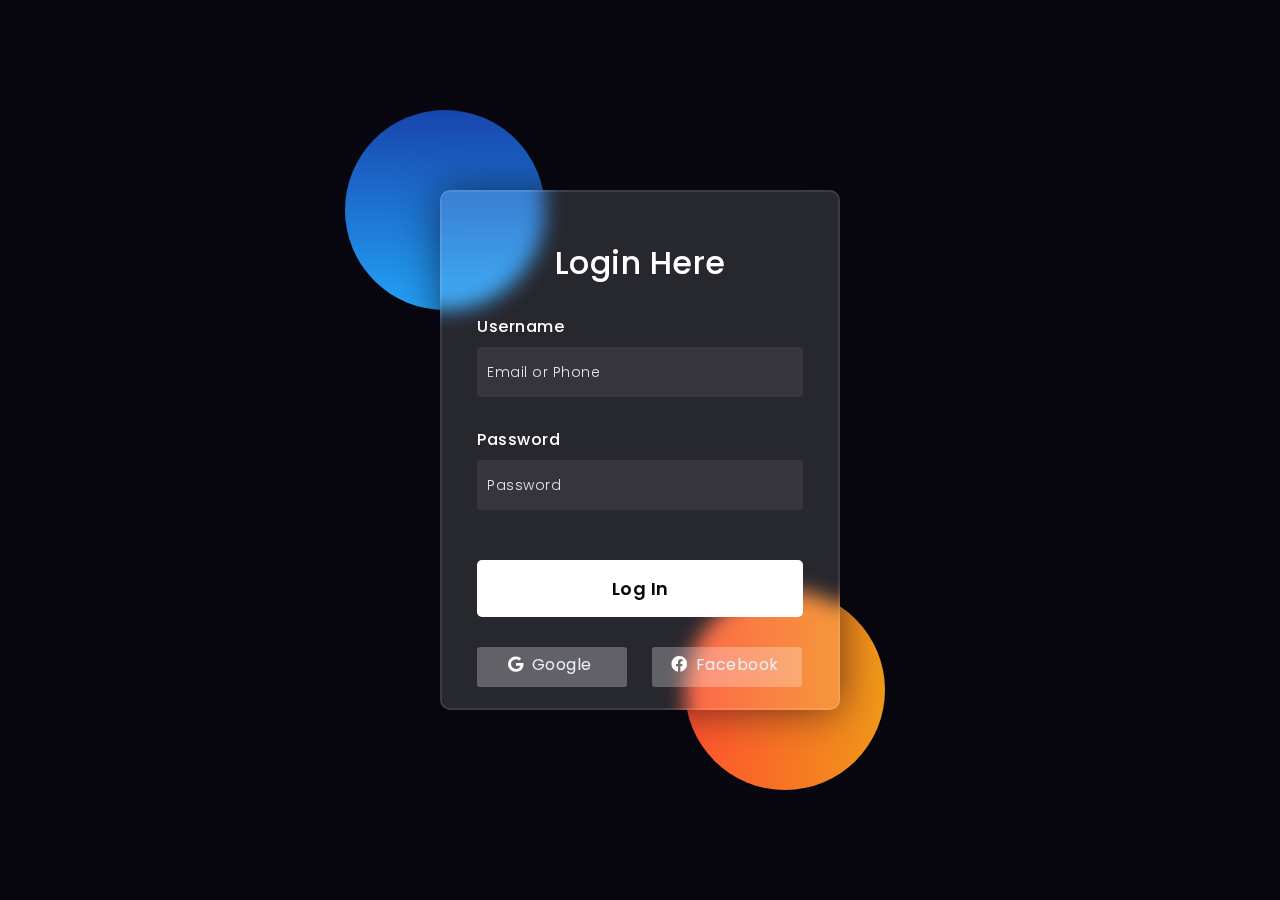
<file: login.html>
<!DOCTYPE html>
<html lang="en">
<head>
  <!-- Design by foolishdeveloper.com -->
    <title>Glassmorphism login Form Tutorial in html css</title>
 
    <link rel="preconnect" href="https://fonts.gstatic.com">
    <link rel="stylesheet" href="https://cdnjs.cloudflare.com/ajax/libs/font-awesome/5.15.4/css/all.min.css">
    <link href="https://fonts.googleapis.com/css2?family=Poppins:wght@300;500;600&display=swap" rel="stylesheet">
    <!--Stylesheet-->
    <style media="screen">
      *,
*:before,
*:after{
    padding: 0;
    margin: 0;
    box-sizing: border-box;
}
body{
    background-color: #080710;
}
.background{
    width: 430px;
    height: 520px;
    position: absolute;
    transform: translate(-50%,-50%);
    left: 50%;
    top: 50%;
}
.background .shape{
    height: 200px;
    width: 200px;
    position: absolute;
    border-radius: 50%;
}
.shape:first-child{
    background: linear-gradient(
        #1845ad,
        #23a2f6
    );
    left: -80px;
    top: -80px;
}
.shape:last-child{
    background: linear-gradient(
        to right,
        #ff512f,
        #f09819
    );
    right: -30px;
    bottom: -80px;
}
form{
    height: 520px;
    width: 400px;
    background-color: rgba(255,255,255,0.13);
    position: absolute;
    transform: translate(-50%,-50%);
    top: 50%;
    left: 50%;
    border-radius: 10px;
    backdrop-filter: blur(10px);
    border: 2px solid rgba(255,255,255,0.1);
    box-shadow: 0 0 40px rgba(8,7,16,0.6);
    padding: 50px 35px;
}
form *{
    font-family: 'Poppins',sans-serif;
    color: #ffffff;
    letter-spacing: 0.5px;
    outline: none;
    border: none;
}
form h3{
    font-size: 32px;
    font-weight: 500;
    line-height: 42px;
    text-align: center;
}

label{
    display: block;
    margin-top: 30px;
    font-size: 16px;
    font-weight: 500;
}
input{
    display: block;
    height: 50px;
    width: 100%;
    background-color: rgba(255,255,255,0.07);
    border-radius: 3px;
    padding: 0 10px;
    margin-top: 8px;
    font-size: 14px;
    font-weight: 300;
}
::placeholder{
    color: #e5e5e5;
}
button{
    margin-top: 50px;
    width: 100%;
    background-color: #ffffff;
    color: #080710;
    padding: 15px 0;
    font-size: 18px;
    font-weight: 600;
    border-radius: 5px;
    cursor: pointer;
}
.social{
  margin-top: 30px;
  display: flex;
}
.social div{
  background: red;
  width: 150px;
  border-radius: 3px;
  padding: 5px 10px 10px 5px;
  background-color: rgba(255,255,255,0.27);
  color: #eaf0fb;
  text-align: center;
}
.social div:hover{
  background-color: rgba(255,255,255,0.47);
}
.social .fb{
  margin-left: 25px;
}
.social i{
  margin-right: 4px;
}

    </style>
</head>
<body>
    <div class="background">
        <div class="shape"></div>
        <div class="shape"></div>
    </div>
    <form>
        <h3>Login Here</h3>

        <label for="username">Username</label>
        <input type="text" placeholder="Email or Phone" id="username">

        <label for="password">Password</label>
        <input type="password" placeholder="Password" id="password">

        <button>Log In</button>
        <div class="social">
          <div class="go"><i class="fab fa-google"></i>  Google</div>
          <div class="fb"><i class="fab fa-facebook"></i>  Facebook</div>
        </div>
    </form>
</body>
</html>
</file>
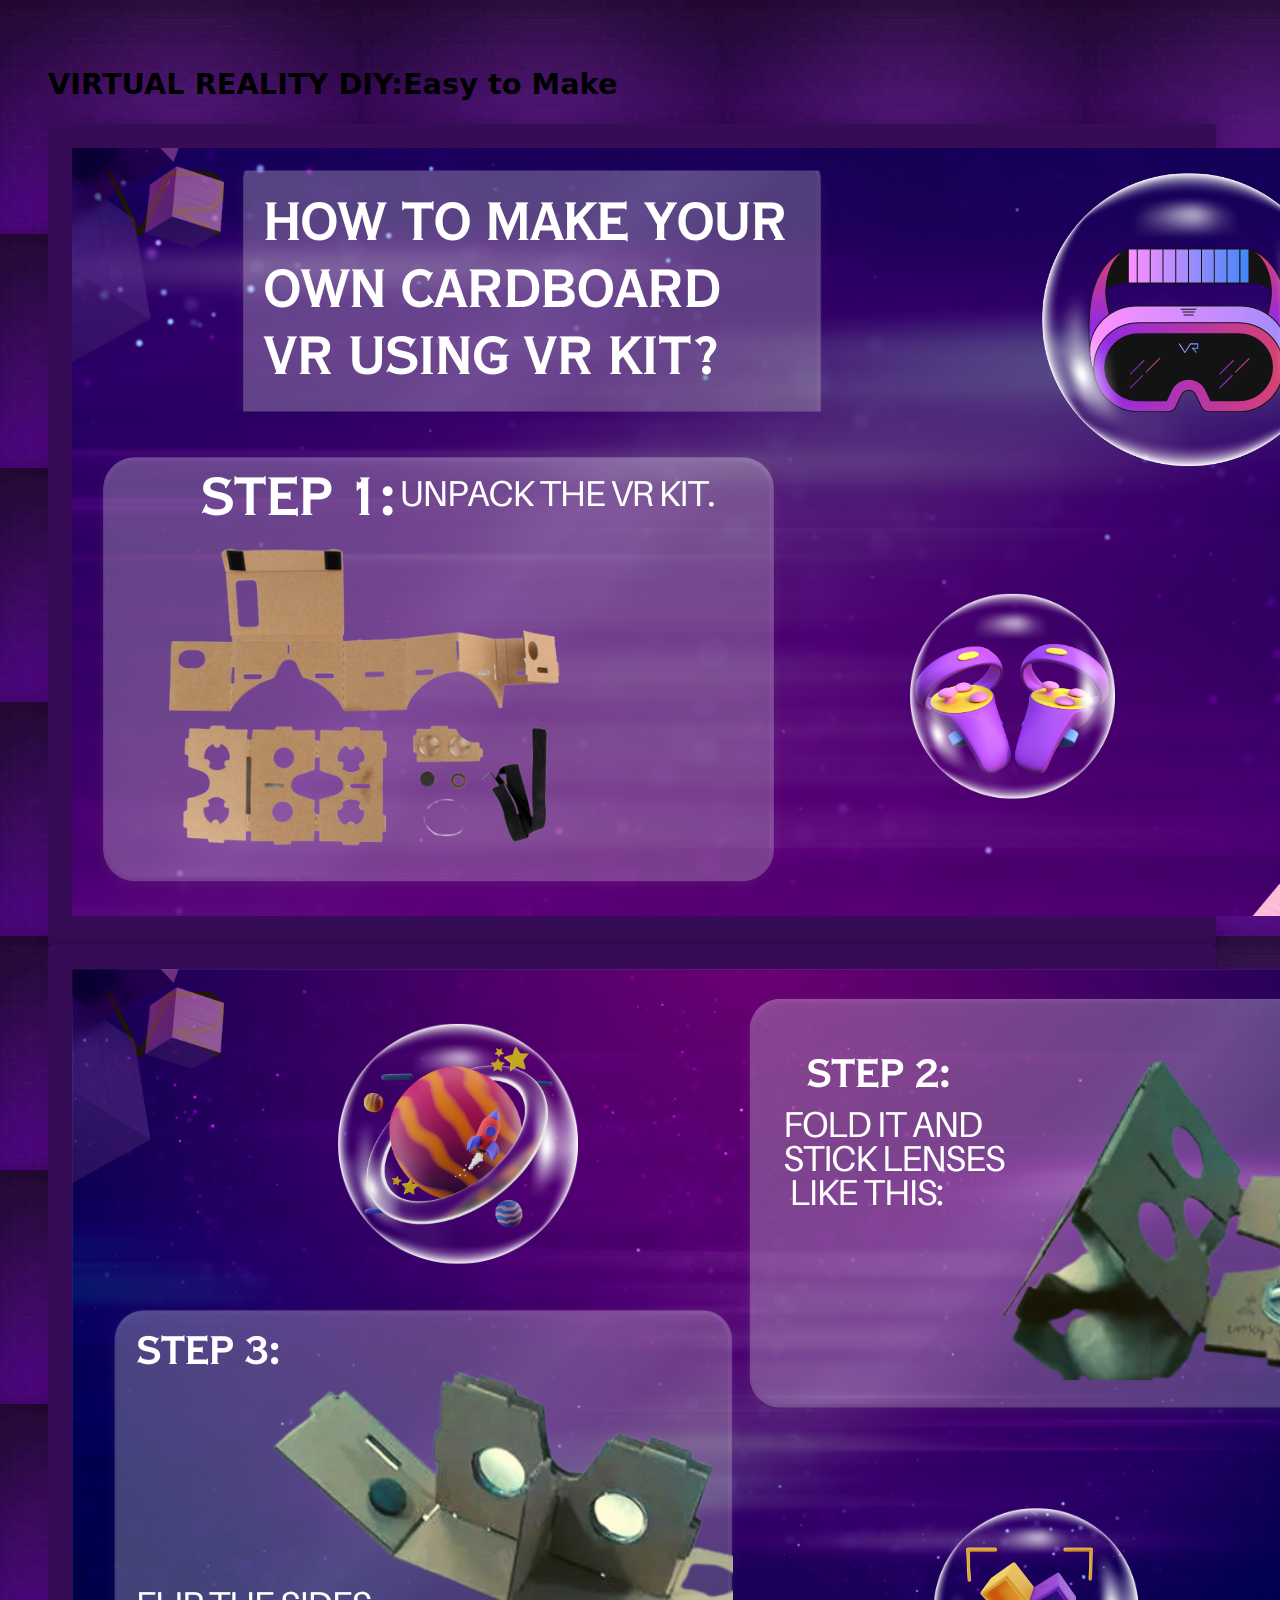
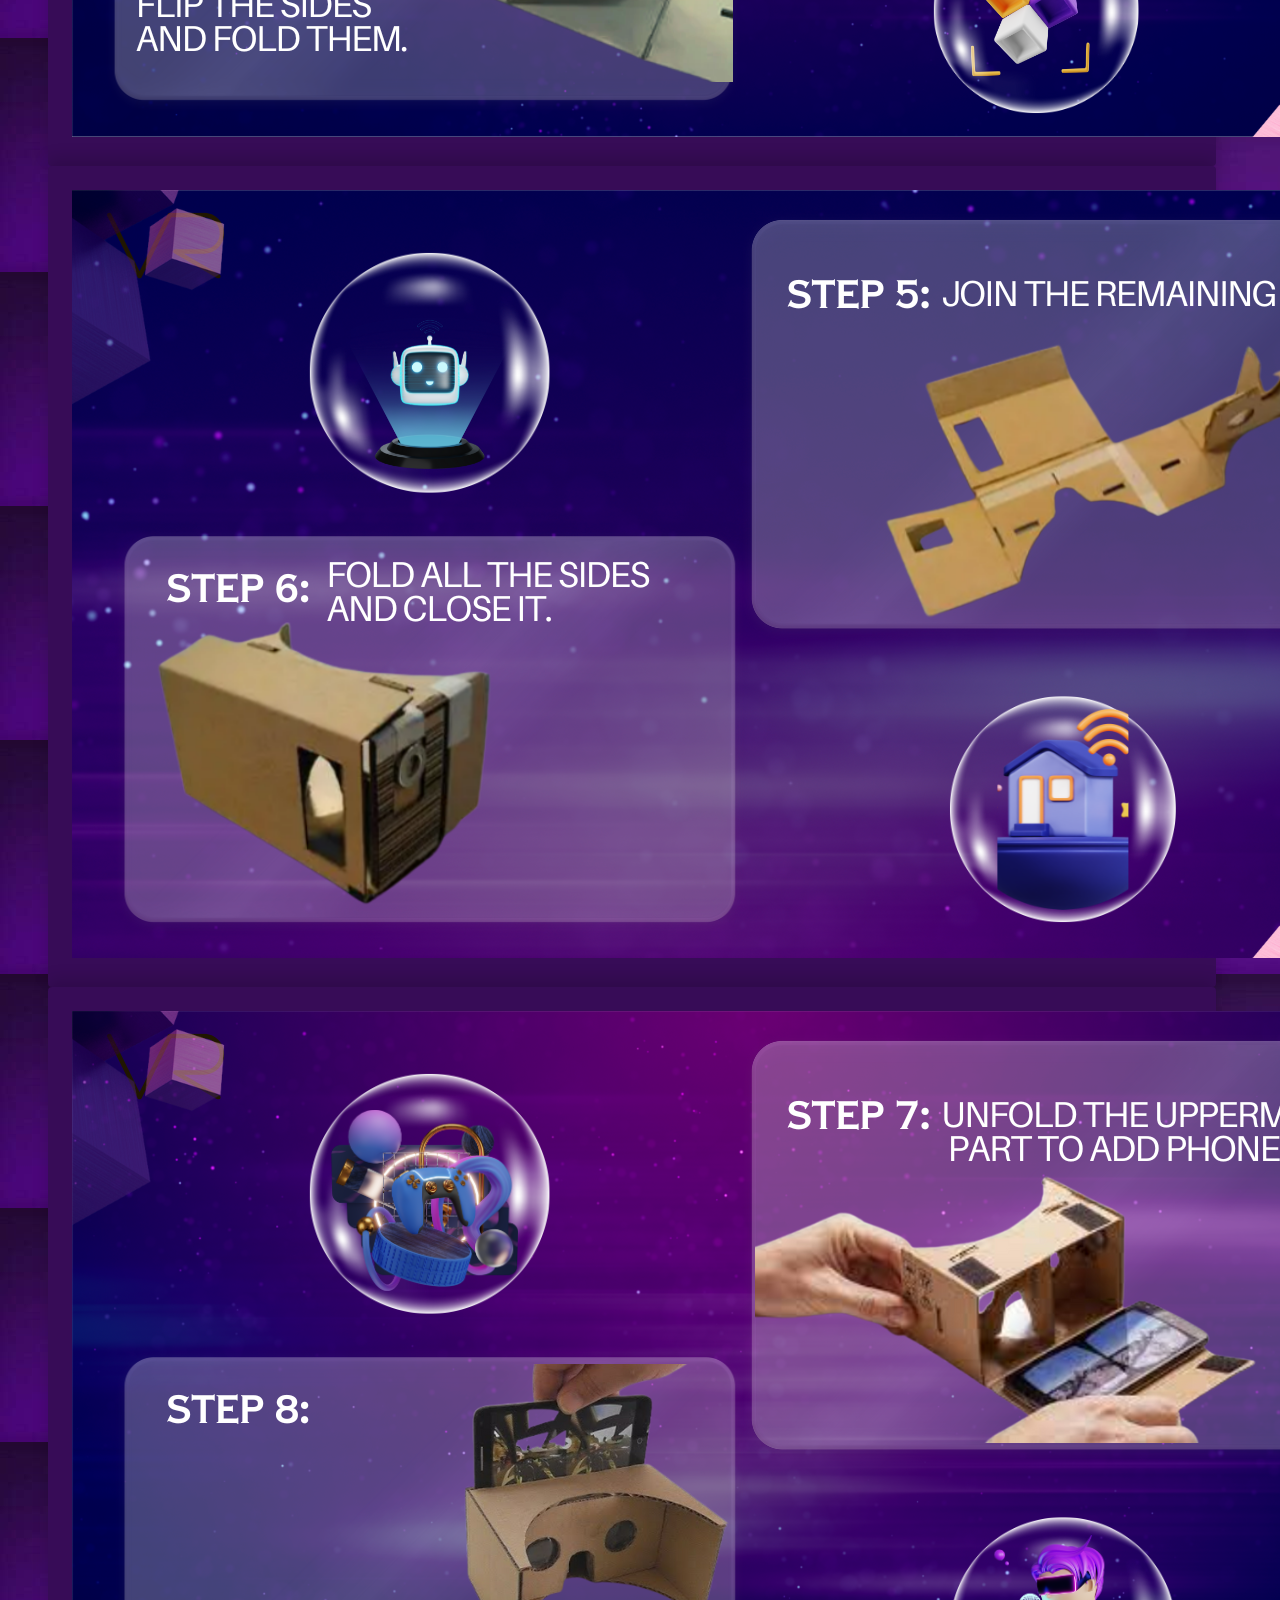
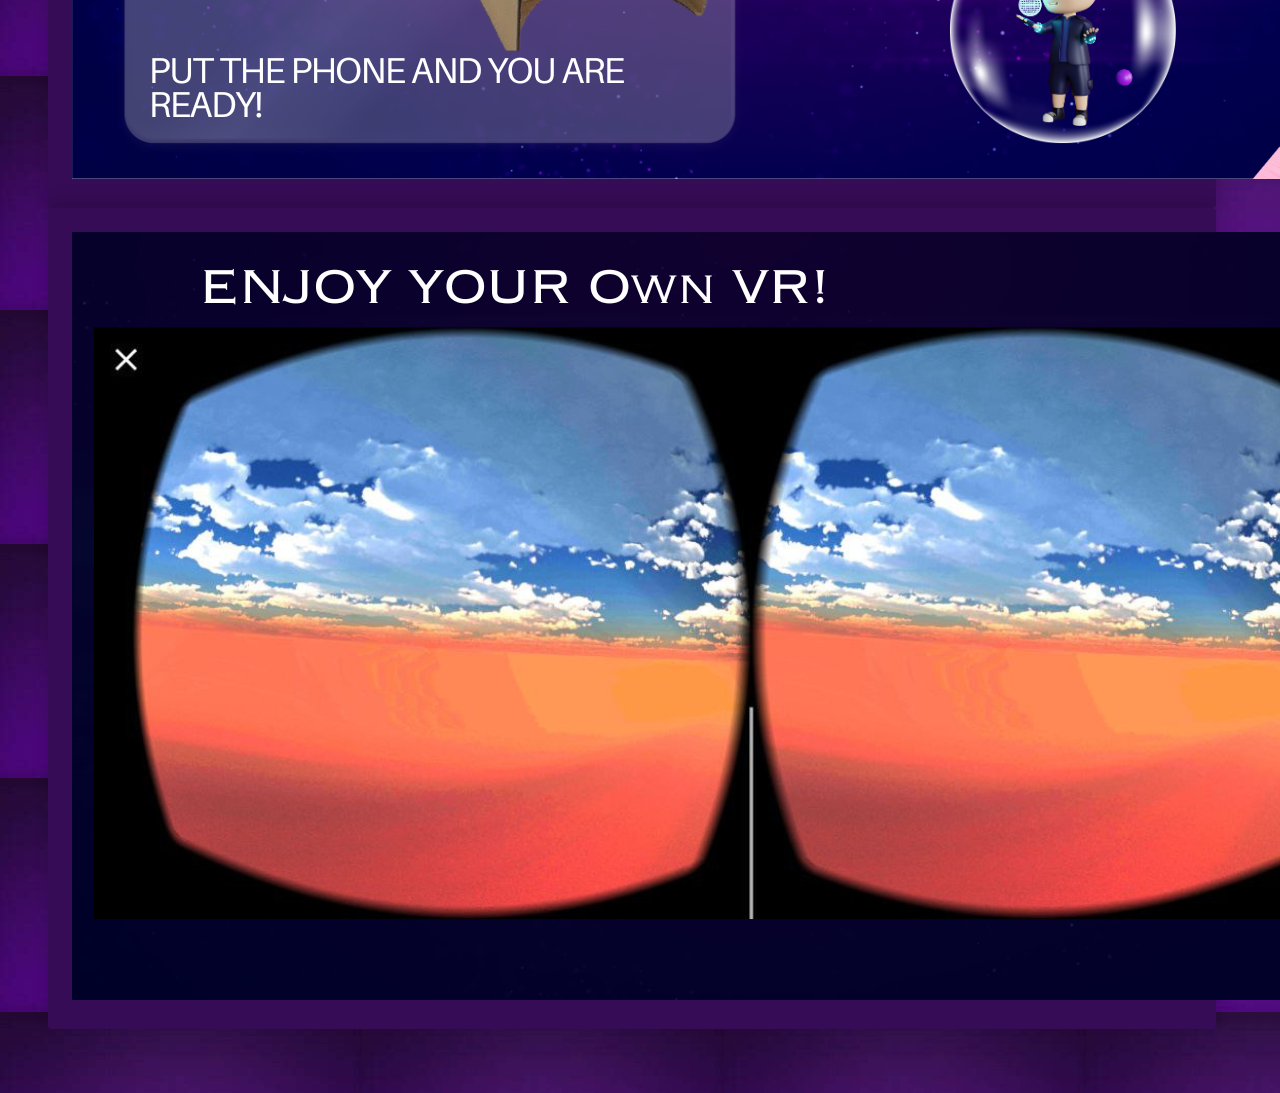
<file: VR DIY.html>
<!DOCTYPE html>
<html lang="en">
<head>
    <meta charset="UTF-8">
    <meta name="viewport" content="width=device-width, initial-scale=1.0">
    
    <style>
        body {
  /* margin-inline: max(0px, ((100% - 300px) / 2)); */
  font: 90%/1.4 system-ui;
  margin : 5%;
  margin-left: 3rem;
  background-image: url('/assets/images/background.jpeg');}

.card {
  position: sticky;
  top: 0;
  background: rgb(55, 12, 87);
  padding: 1.5rem;
  box-shadow: 0 -0.5rem 1rem rgba(0, 0, 0, 0.15);
  border-radius: 4px;
}

@for $i from 1 through 20 {
  .card:nth-child(#{$i}) {
    top: $i + rem;
    rotate: $i + deg;
  }
}

    </style>
    <title>VR DIY</title>
</head>
<body>
    <h1>VIRTUAL REALITY DIY:Easy to Make</h1>
    <div class="cards-container">
        <!-- Use a loop to generate cards -->
        <!-- For example, you can use PHP, JavaScript, or another server-side language to generate dynamic content here -->
        <div class="card">
            <img src="/assets/images/33.png" alt="Card 1">
            <div class="card-content">
                <!-- <h2>Card Title 1</h2>
                <p>Lorem ipsum dolor sit amet, consectetur adipiscing elit.</p> -->
            </div>
        </div>
        <div class="card">
            <img src="/assets/images/34.png" alt="Card 2">
            <div class="card-content">
  
            </div>
        </div>
        <div class="card">
            <img src="/assets/images/35.png" alt="Card 2">
            <div class="card-content">
  
            </div>
        </div>
        <div class="card">
            <img src="/assets/images/36.png" alt="Card 2">
            <div class="card-content">
  
            </div>
        </div>
        <div class="card">
            <img src="/assets/images/37.png" alt="Card 2">
            <div class="card-content">
  
            </div>
        </div>
        <!-- Add more cards here -->
    </div>
</body>
</html>
</file>
